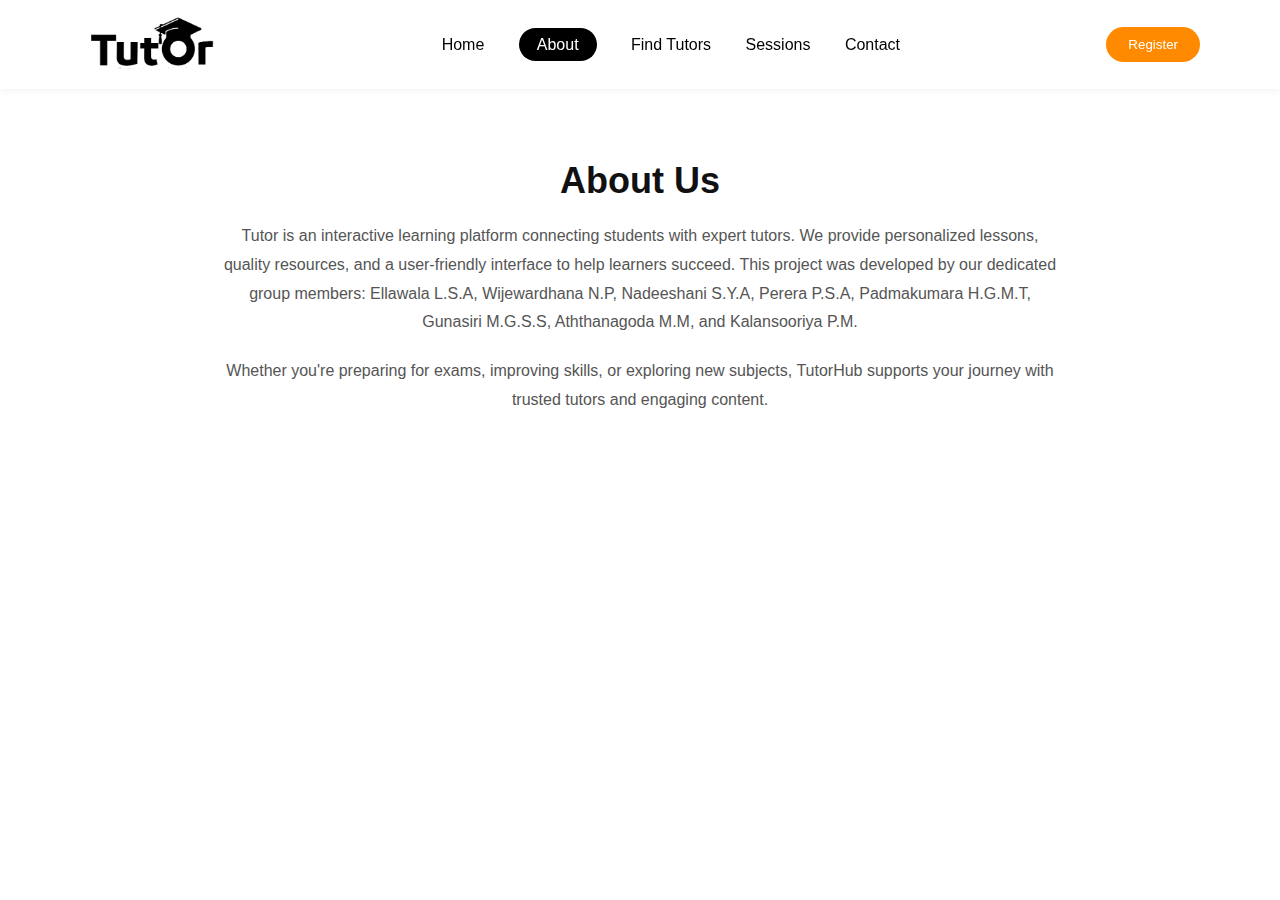
<file: tutor/about.html>
<!DOCTYPE html>
<html lang="en">
<head>
  <meta charset="UTF-8" />
  <meta name="viewport" content="width=device-width, initial-scale=1.0" />
  <title>FCT Tutor</title>
  <link rel="stylesheet" href="css/style.css" />
</head>
<body>
  <header class="navbar">
    <a href="login.html"><div class="logo"><img src="images/logo.png" alt="Logo"></div></a> 
    <nav class="nav-links">
      <a href="index.html">Home</a>
      <a href="about.html" class= "active">About</a>
      <a href="find_tutor.html">Find Tutors</a>
      <a href="sessions.html">Sessions</a>
      <a href="contact.html">Contact</a>
      
    </nav>
     <a href="user_role.html"><button class="register-btn">Register</button></a>
  </header>

   <section style="max-width: 900px; margin: 120px auto 60px; padding: 40px 30px;  text-align: center; font-family: 'Poppins', sans-serif; ">
  
  <h2 style="font-size: 36px; color: #111; margin-bottom: 20px; position: relative; display: inline-block;">
    About Us
    
  </h2>
  
  <p style="font-size: 16px; color: #555; line-height: 1.8; margin-bottom: 20px;">

  Tutor is an interactive learning platform connecting students with expert tutors. We provide personalized lessons, quality resources, and a user-friendly interface to help learners succeed. This project was developed by our dedicated group members: Ellawala L.S.A, Wijewardhana N.P, Nadeeshani S.Y.A, Perera P.S.A, Padmakumara H.G.M.T, Gunasiri M.G.S.S, Aththanagoda M.M, and Kalansooriya P.M.
  </p>
  
  <p style="font-size: 16px; color: #555; line-height: 1.8;">
    Whether you're preparing for exams, improving skills, or exploring new subjects, TutorHub supports your journey 
    with trusted tutors and engaging content.
  </p>
  

</section>

  <script src="js/script.js"></script>
</body>
</html>
</file>
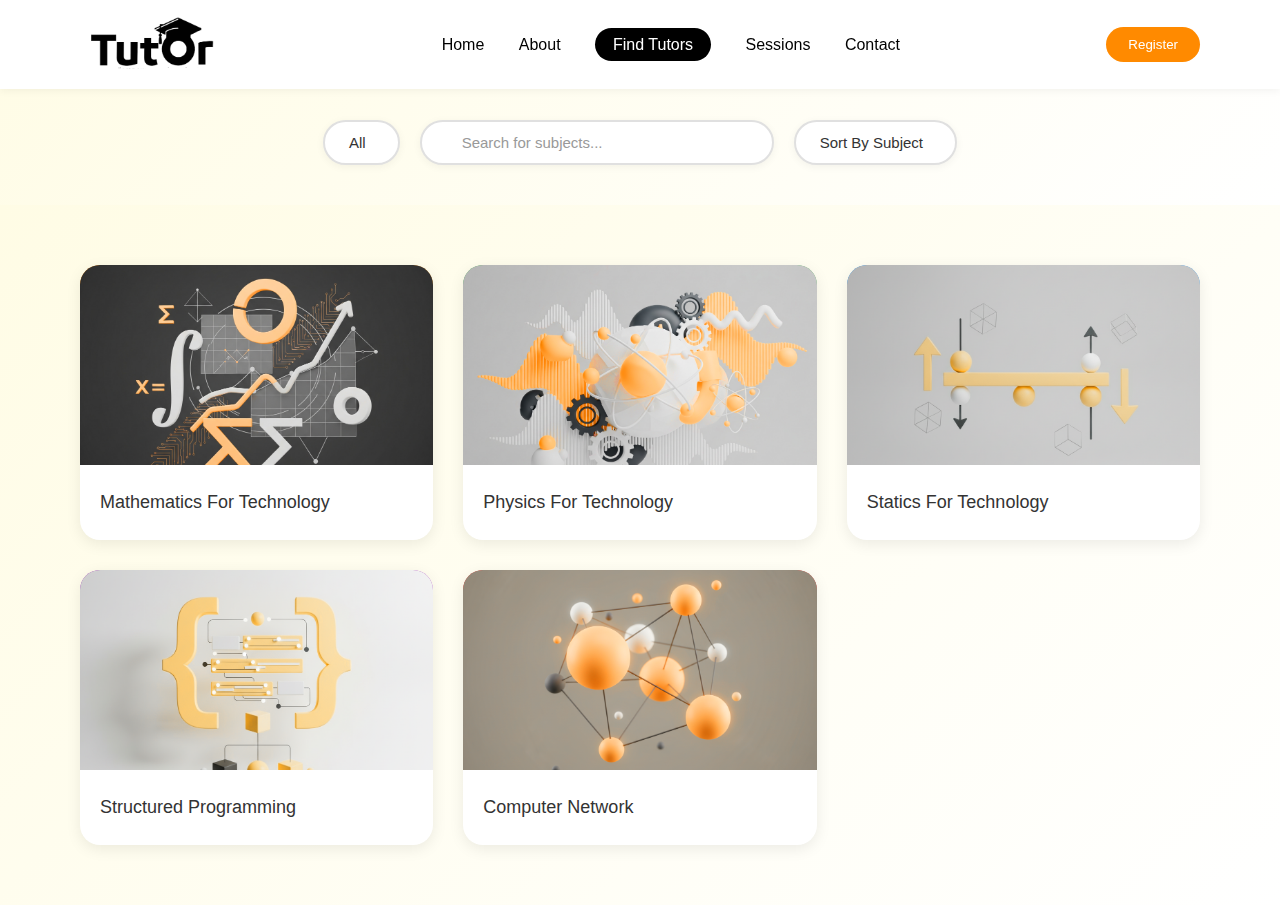
<file: tutor/find_tutor.html>
<!DOCTYPE html>
<html lang="en">
<head>
  <meta charset="UTF-8" />
  <meta name="viewport" content="width=device-width, initial-scale=1.0" />
  <title>FCT Tutor</title>
  <link rel="stylesheet" href="css/style.css" />
  <link rel="stylesheet" href="css/f_tutor.css" />
</head>
<body>
  <header class="navbar">
   <a href="login.html"><div class="logo"><img src="images/logo.png" alt="Logo"></div></a> 
    <nav class="nav-links">
      <a href="index.html">Home</a>
      <a href="about.html" >About</a>
      <a href="find_tutor.html"class= "active">Find Tutors</a>
      <a href="sessions.html">Sessions</a>
      <a href="contact.html">Contact</a>
    </nav>
    <button class="register-btn">Register</button>
  </header>



  <!-- SEARCH & FILTERS -->
    <section class="filter-section">
        <button class="btn-filter">
            All <i class="ph ph-caret-down"></i>
        </button>

        <div class="search-container">
            <i class="ph ph-magnifying-glass search-icon"></i>
            <input type="text" class="search-input" placeholder="Search for subjects..." id="searchInput">
        </div>

        <button class="btn-filter">
            Sort By Subject <i class="ph ph-caret-down"></i>
        </button>
    </section>




     <!-- COURSE GRID -->
    <section class="grid-container" id="cardsGrid">
        
        <!-- Card 1 -->
        <div class="course-card" data-title="Mathematics For Technology">
            <div class="card-image-wrapper">
                <img src="images/maths.jpg" alt="Mathematics For Technology" class="card-image">
                <div class="placeholder-gradient">
                    <i class="ph ph-function placeholder-icon"></i>
                </div>
            </div>
            <div class="card-content">
                <h2>Mathematics For Technology</h2>
                <i class="ph ph-arrow-right hover-arrow"></i>
                
            </div>
        </div>

        <!-- Card 2 -->
        <div class="course-card" data-title="Physics For Technology">
            <div class="card-image-wrapper">
               <img src="images/p6.png" alt="Mathematics For Technology" class="card-image">
                <div class="placeholder-gradient">
                    <i class="ph ph-atom placeholder-icon"></i>
                </div>
            </div>
            <div class="card-content">
                <h2>Physics For Technology</h2>
                <i class="ph ph-arrow-right hover-arrow"></i>
            </div>
        </div>

        <!-- Card 3 -->
        <div class="course-card" data-title="Statics For Technology">
            <div class="card-image-wrapper">
               <img src="images/stat.png" alt="Mathematics For Technology" class="card-image">
                <div class="placeholder-gradient">
                    <i class="ph ph-scales placeholder-icon"></i>
                </div>
            </div>
            <div class="card-content">
                <h2>Statics For Technology</h2>
                <i class="ph ph-arrow-right hover-arrow"></i>
            </div>
        </div>
             <!-- Card 5 -->
        <div class="course-card" data-title="Structure Programming">
            <div class="card-image-wrapper">
               <img src="images/sp.png" alt="Mathematics For Technology" class="card-image">
                <div class="placeholder-gradient">
                    <i class="ph ph-code placeholder-icon"></i>
                </div>
            </div>
            <div class="card-content">
                <h2>Structured Programming</h2>
                <i class="ph ph-arrow-right hover-arrow"></i>
            </div>
        </div>


        <!-- Card 4 -->
        <div class="course-card" data-title="Computer Network">
            <div class="card-image-wrapper">
               <img src="images/net.png" alt="Mathematics For Technology" class="card-image">
                <div class="placeholder-gradient">
                    <i class="ph ph-globe placeholder-icon"></i>
                </div>
            </div>
            <div class="card-content">
                <h2>Computer Network</h2>
                <i class="ph ph-arrow-right hover-arrow"></i>
            </div>
        </div>

   
    </section>
    

  <script src="js/find_tutor.js"></script>
</body>
</html>
</file>
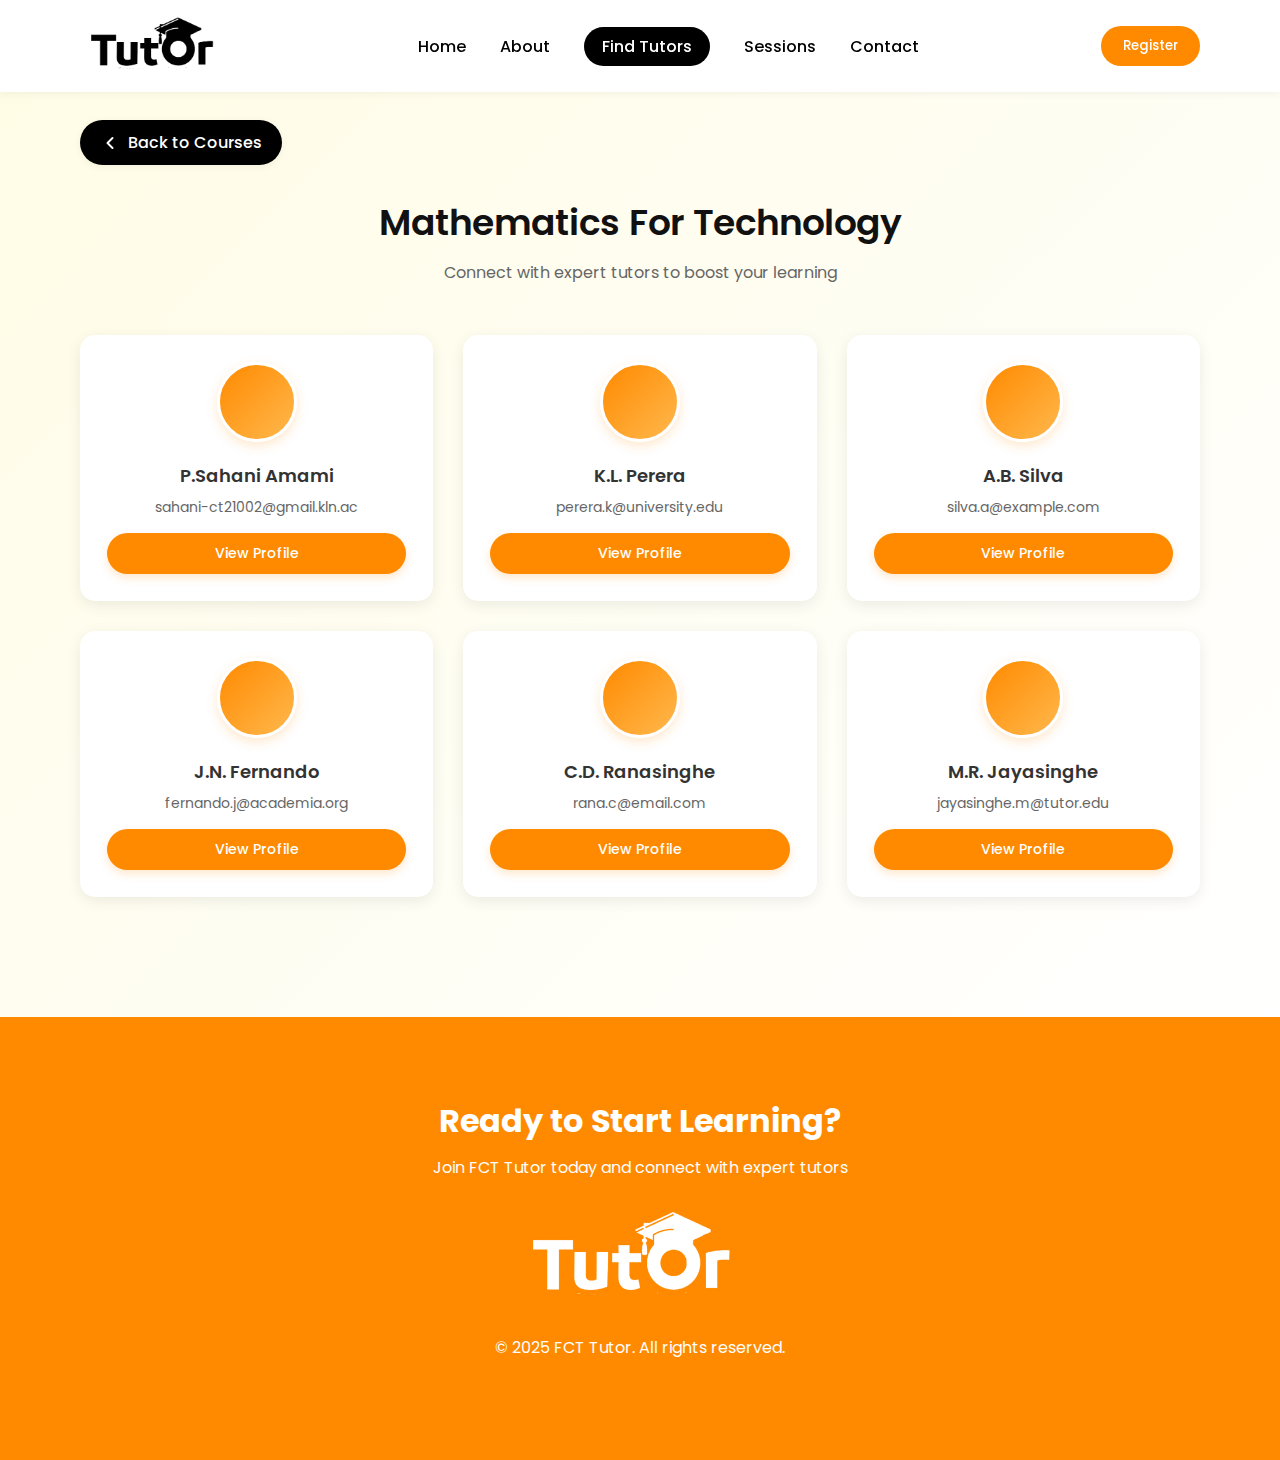
<file: tutor/maths_tutor.html>
<!DOCTYPE html>
<html lang="en">
<head>
    <meta charset="UTF-8">
    <meta name="viewport" content="width=device-width, initial-scale=1.0">
    <title>Mathematics Tutors - FCT Tutor</title>
    <link rel="stylesheet" href="css/style.css">
    <link rel="stylesheet" href="css/maths_tutor.css">
    <link href="https://fonts.googleapis.com/css2?family=Poppins:wght@400;500;600&display=swap" rel="stylesheet">
</head>
<body>
    <header class="navbar">
        <a href="index.html"><div class="logo"><img src="images/logo.png" alt="Logo"></div></a>
        <nav class="nav-links">
            <a href="index.html">Home</a>
            <a href="about.html">About</a>
            <a href="find_tutor.html" class="active">Find Tutors</a>
            <a href="sessions.html">Sessions</a>
            <a href="contact.html">Contact</a>
        </nav>
        <button class="register-btn">Register</button>
    </header>

    <main class="main-content">
        <div class="back-navigation">
            <a href="find_tutor.html" class="back-btn">
                <svg width="20" height="20" viewBox="0 0 20 20" fill="none">
                    <path d="M12.5 15L7.5 10L12.5 5" stroke="currentColor" stroke-width="2" stroke-linecap="round" stroke-linejoin="round"/>
                </svg>
                Back to Courses
            </a>
        </div>

        <section class="tutor-list">
            <div class="section-header">
                <h1>Mathematics For Technology</h1>
                <p class="subtitle">Connect with expert tutors to boost your learning</p>
            </div>
            <div id="tutorCardsContainer" class="cards-grid">
            </div>
        </section>
    </main>

    <footer class="cta">
        <h2>Ready to Start Learning?</h2>
        <p>Join FCT Tutor today and connect with expert tutors</p>
        <img src="images/w_logo.png" alt="FCT Tutor" class="cta-logo">
        <div class="footer-bottom">
            <p>&copy; 2025 FCT Tutor. All rights reserved.</p>
        </div>
    </footer>

    <script src="js/maths_tutor.js"></script>
</body>
</html>
</file>
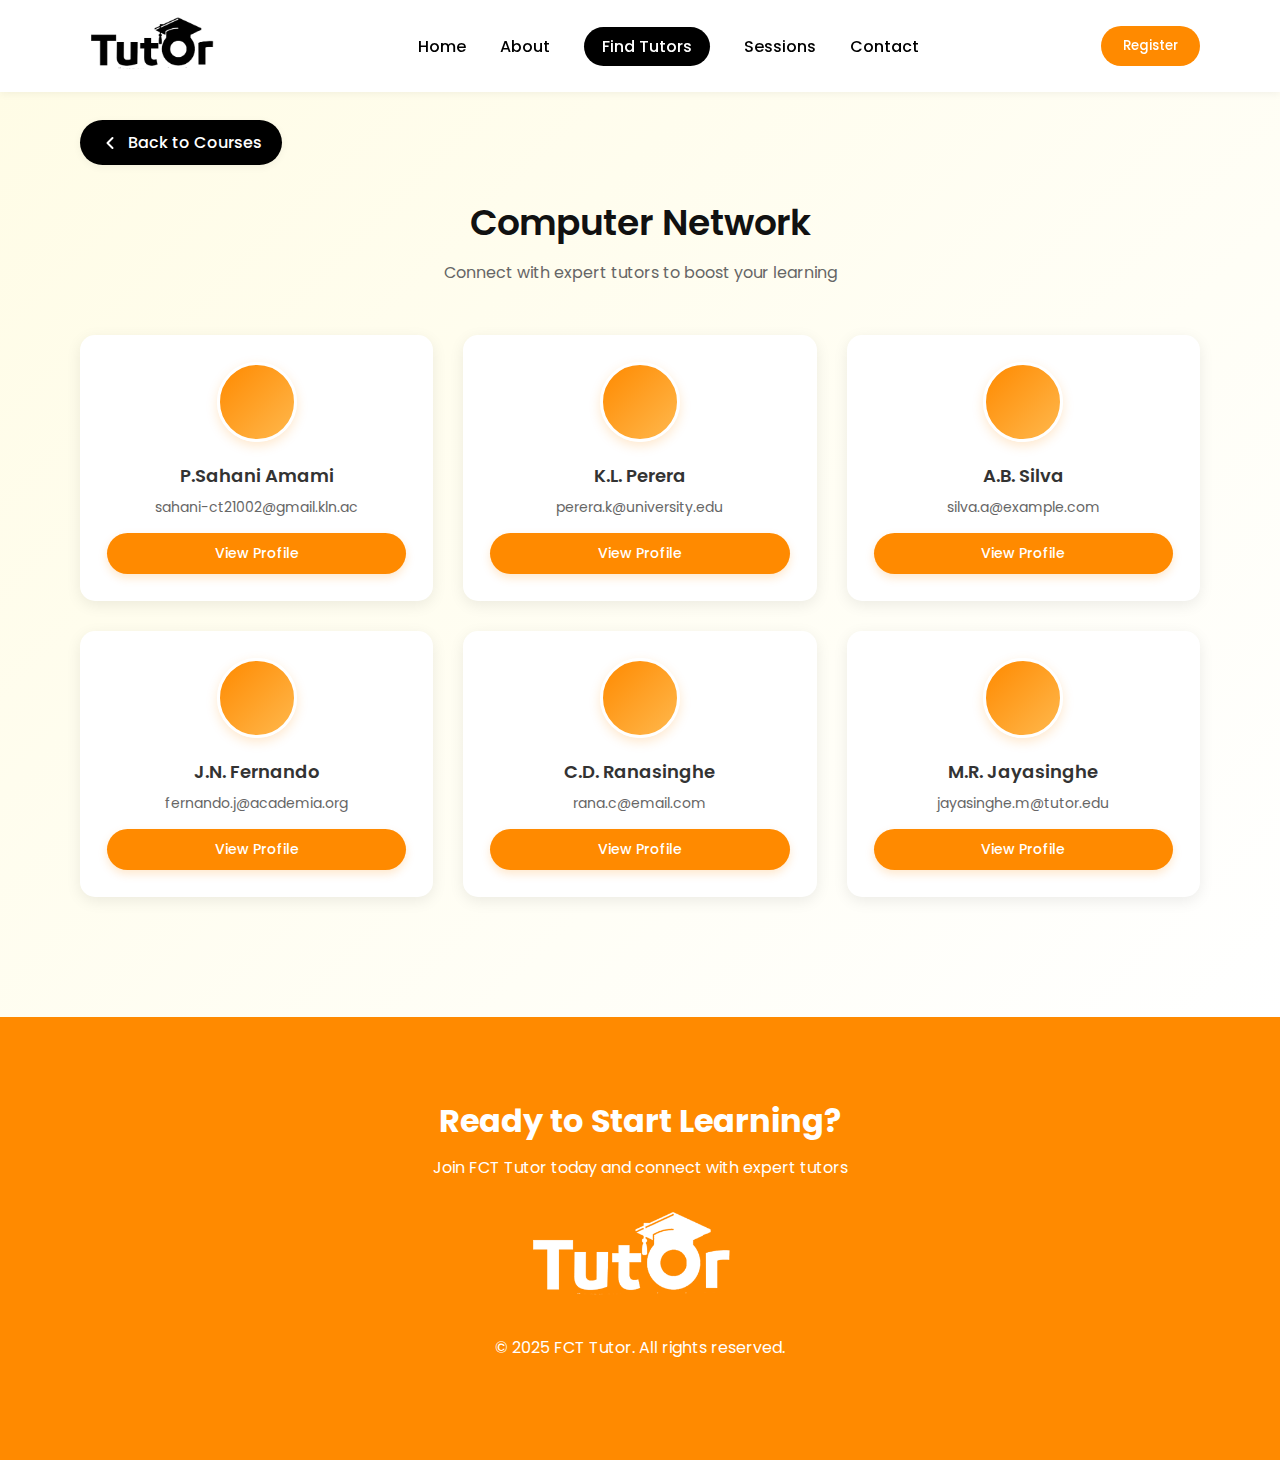
<file: tutor/network_tutor.html>
<!DOCTYPE html>
<html lang="en">
<head>
    <meta charset="UTF-8">
    <meta name="viewport" content="width=device-width, initial-scale=1.0">
    <title>Mathematics Tutors - FCT Tutor</title>
    <link rel="stylesheet" href="css/style.css">
    <link rel="stylesheet" href="css/maths_tutor.css">
    <link href="https://fonts.googleapis.com/css2?family=Poppins:wght@400;500;600&display=swap" rel="stylesheet">
</head>
<body>
    <header class="navbar">
        <a href="index.html"><div class="logo"><img src="images/logo.png" alt="Logo"></div></a>
        <nav class="nav-links">
            <a href="index.html">Home</a>
            <a href="about.html">About</a>
            <a href="find_tutor.html" class="active">Find Tutors</a>
            <a href="sessions.html">Sessions</a>
            <a href="contact.html">Contact</a>
        </nav>
        <button class="register-btn">Register</button>
    </header>

    <main class="main-content">
        <div class="back-navigation">
            <a href="find_tutor.html" class="back-btn">
                <svg width="20" height="20" viewBox="0 0 20 20" fill="none">
                    <path d="M12.5 15L7.5 10L12.5 5" stroke="currentColor" stroke-width="2" stroke-linecap="round" stroke-linejoin="round"/>
                </svg>
                Back to Courses
            </a>
        </div>

        <section class="tutor-list">
            <div class="section-header">
                <h1>Computer Network</h1>
                <p class="subtitle">Connect with expert tutors to boost your learning</p>
            </div>
            <div id="tutorCardsContainer" class="cards-grid">
            </div>
        </section>
    </main>

    <footer class="cta">
        <h2>Ready to Start Learning?</h2>
        <p>Join FCT Tutor today and connect with expert tutors</p>
        <img src="images/w_logo.png" alt="FCT Tutor" class="cta-logo">
        <div class="footer-bottom">
            <p>&copy; 2025 FCT Tutor. All rights reserved.</p>
        </div>
    </footer>

    <script src="js/maths_tutor.js"></script>
</body>
</html>
</file>
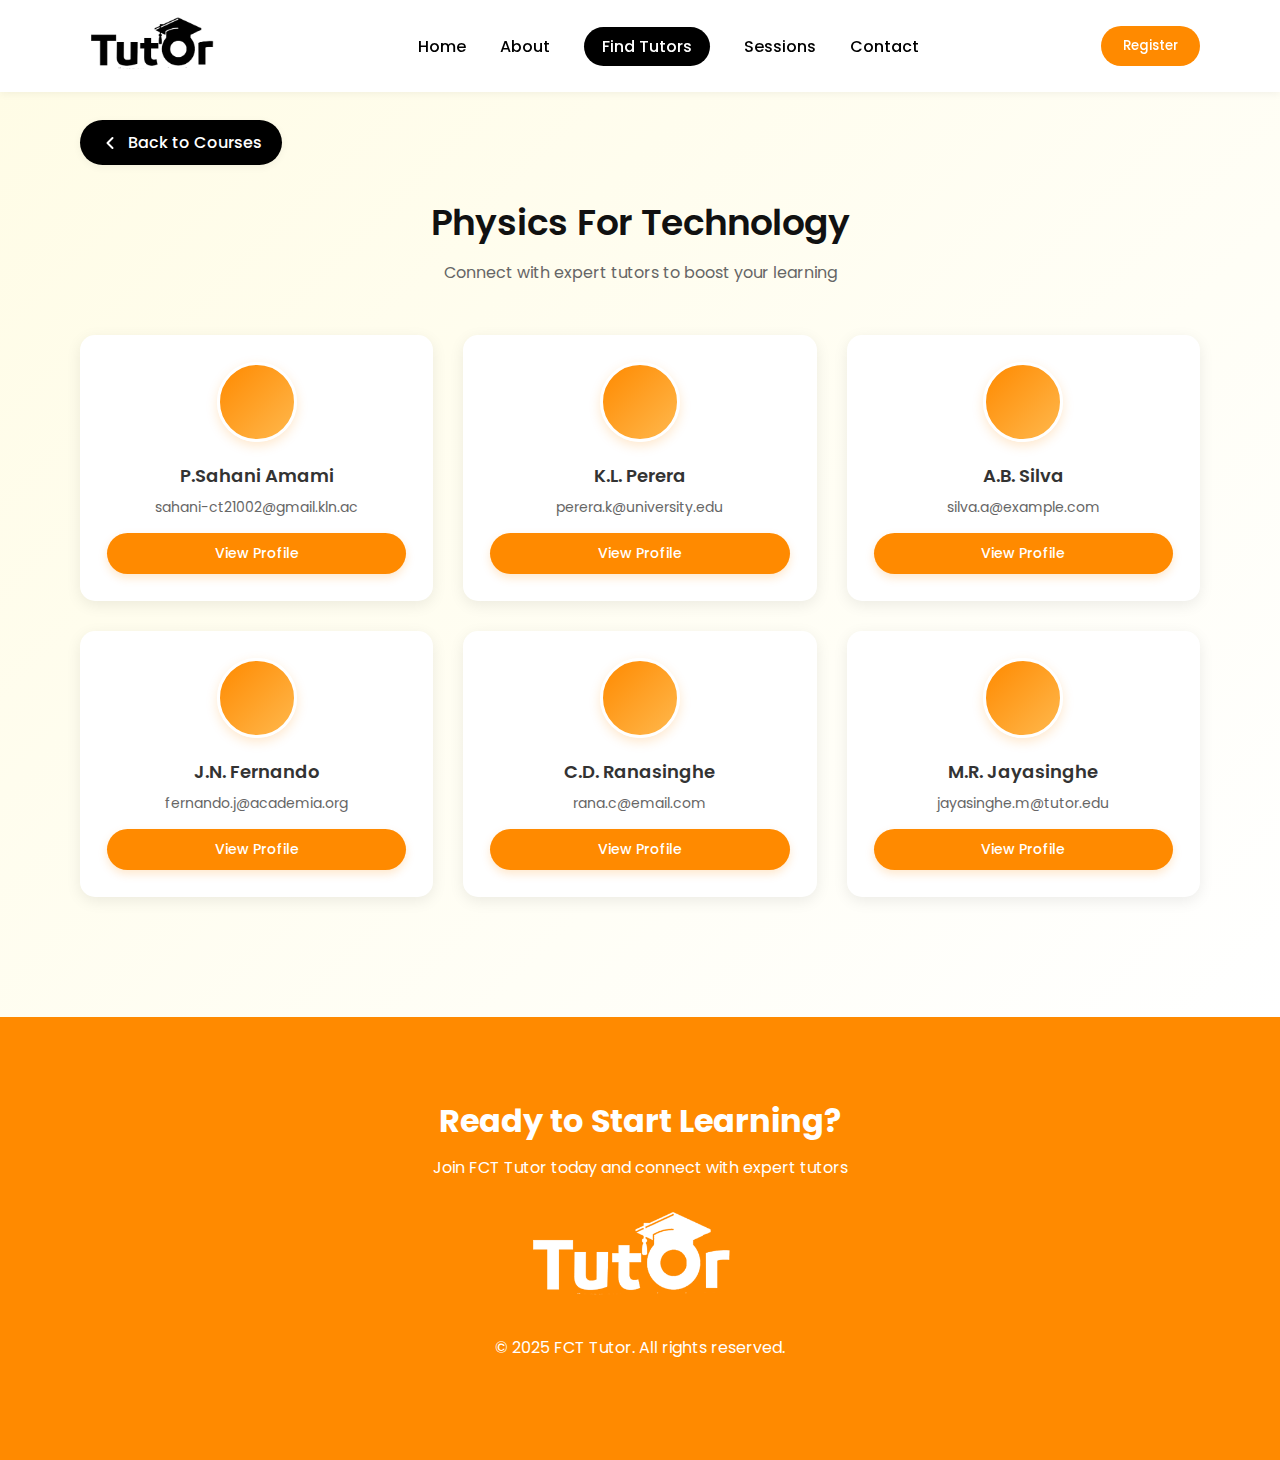
<file: tutor/physics_tutor.html>
<!DOCTYPE html>
<html lang="en">
<head>
    <meta charset="UTF-8">
    <meta name="viewport" content="width=device-width, initial-scale=1.0">
    <title>Physics Tutors - FCT Tutor</title>
    <link rel="stylesheet" href="css/style.css">
    <link rel="stylesheet" href="css/maths_tutor.css">
    <link href="https://fonts.googleapis.com/css2?family=Poppins:wght@400;500;600&display=swap" rel="stylesheet">
</head>
<body>
    <header class="navbar">
        <a href="index.html"><div class="logo"><img src="images/logo.png" alt="Logo"></div></a>
        <nav class="nav-links">
            <a href="index.html">Home</a>
            <a href="about.html">About</a>
            <a href="find_tutor.html" class="active">Find Tutors</a>
            <a href="sessions.html">Sessions</a>
            <a href="contact.html">Contact</a>
        </nav>
        <button class="register-btn">Register</button>
    </header>

    <main class="main-content">
        <div class="back-navigation">
            <a href="find_tutor.html" class="back-btn">
                <svg width="20" height="20" viewBox="0 0 20 20" fill="none">
                    <path d="M12.5 15L7.5 10L12.5 5" stroke="currentColor" stroke-width="2" stroke-linecap="round" stroke-linejoin="round"/>
                </svg>
                Back to Courses
            </a>
        </div>

        <section class="tutor-list">
            <div class="section-header">
                <h1>Physics For Technology</h1>
                <p class="subtitle">Connect with expert tutors to boost your learning</p>
            </div>
            <div id="tutorCardsContainer" class="cards-grid">
            </div>
        </section>
    </main>

    <footer class="cta">
        <h2>Ready to Start Learning?</h2>
        <p>Join FCT Tutor today and connect with expert tutors</p>
        <img src="images/w_logo.png" alt="FCT Tutor" class="cta-logo">
        <div class="footer-bottom">
            <p>&copy; 2025 FCT Tutor. All rights reserved.</p>
        </div>
    </footer>

    <script src="js/p6_tutor.js"></script>
</body>
</html>
</file>
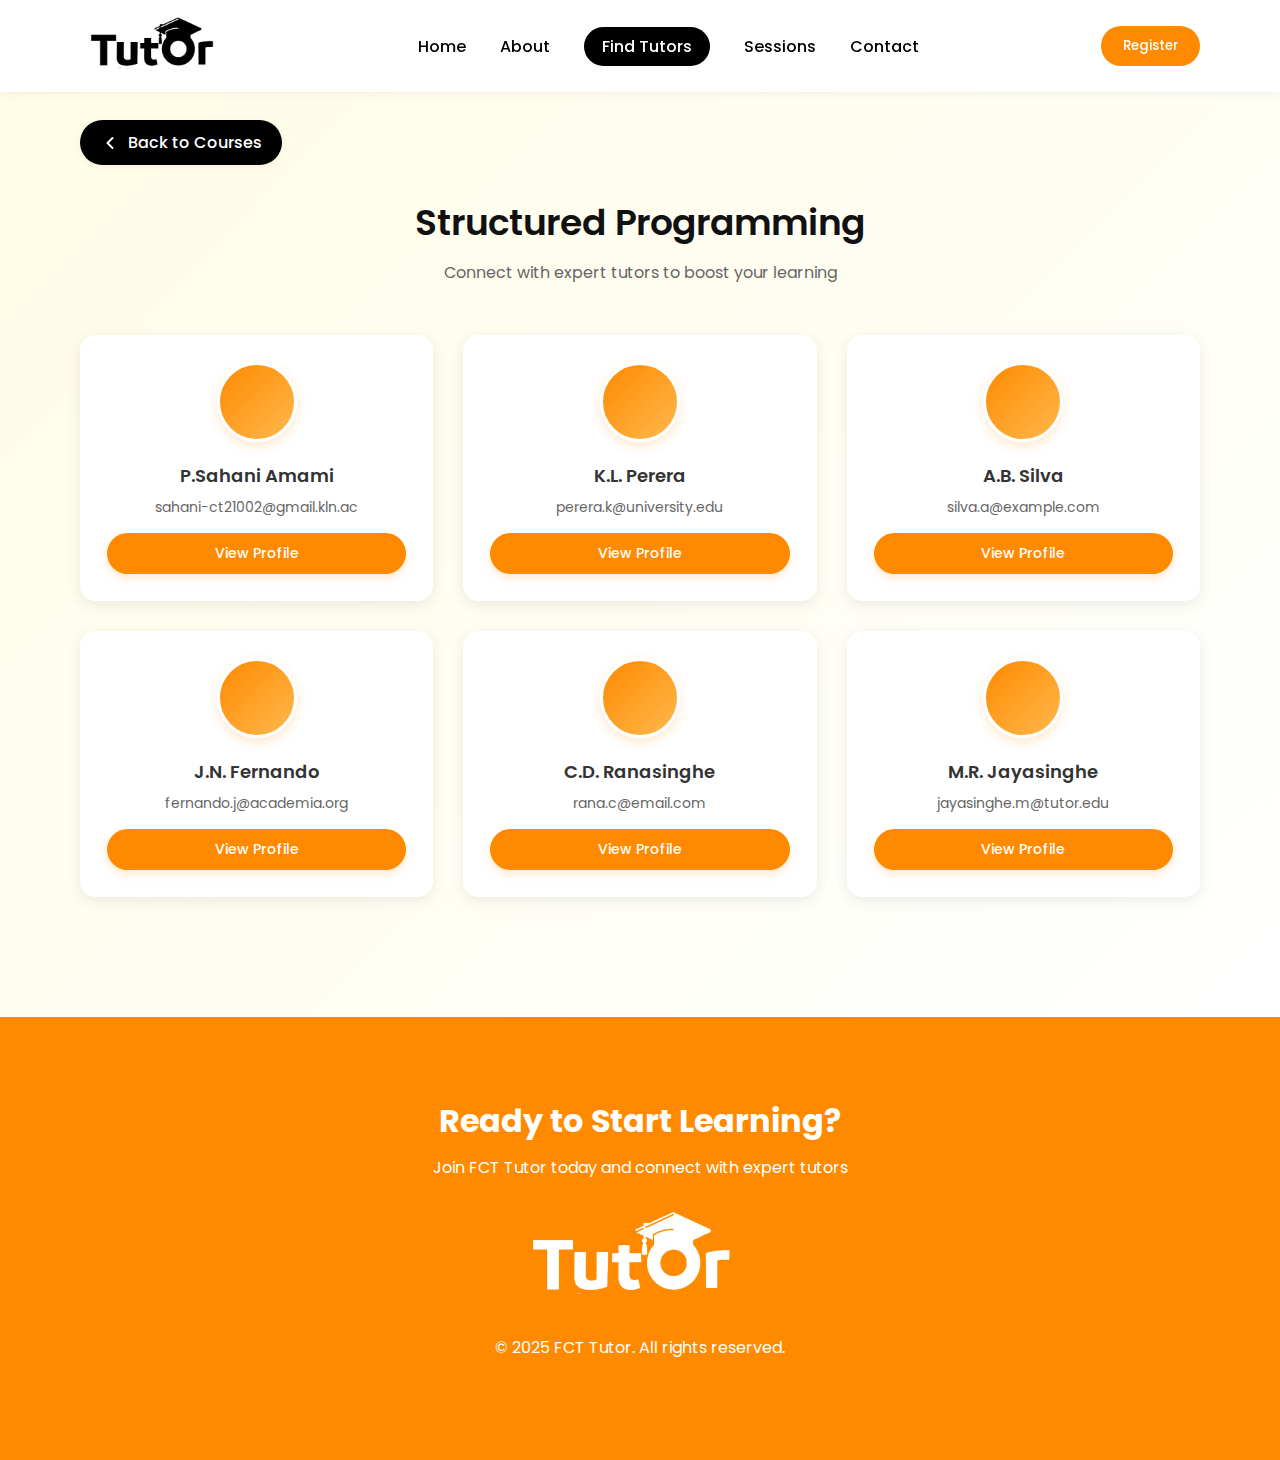
<file: tutor/programming_tutor.html>
<!DOCTYPE html>
<html lang="en">
<head>
    <meta charset="UTF-8">
    <meta name="viewport" content="width=device-width, initial-scale=1.0">
    <title>Mathematics Tutors - FCT Tutor</title>
    <link rel="stylesheet" href="css/style.css">
    <link rel="stylesheet" href="css/maths_tutor.css">
    <link href="https://fonts.googleapis.com/css2?family=Poppins:wght@400;500;600&display=swap" rel="stylesheet">
</head>
<body>
    <header class="navbar">
        <a href="index.html"><div class="logo"><img src="images/logo.png" alt="Logo"></div></a>
        <nav class="nav-links">
            <a href="index.html">Home</a>
            <a href="about.html">About</a>
            <a href="find_tutor.html" class="active">Find Tutors</a>
            <a href="sessions.html">Sessions</a>
            <a href="contact.html">Contact</a>
        </nav>
        <button class="register-btn">Register</button>
    </header>

    <main class="main-content">
        <div class="back-navigation">
            <a href="find_tutor.html" class="back-btn">
                <svg width="20" height="20" viewBox="0 0 20 20" fill="none">
                    <path d="M12.5 15L7.5 10L12.5 5" stroke="currentColor" stroke-width="2" stroke-linecap="round" stroke-linejoin="round"/>
                </svg>
                Back to Courses
            </a>
        </div>

        <section class="tutor-list">
            <div class="section-header">
                <h1>Structured Programming</h1>
                <p class="subtitle">Connect with expert tutors to boost your learning</p>
            </div>
            <div id="tutorCardsContainer" class="cards-grid">
            </div>
        </section>
    </main>

    <footer class="cta">
        <h2>Ready to Start Learning?</h2>
        <p>Join FCT Tutor today and connect with expert tutors</p>
        <img src="images/w_logo.png" alt="FCT Tutor" class="cta-logo">
        <div class="footer-bottom">
            <p>&copy; 2025 FCT Tutor. All rights reserved.</p>
        </div>
    </footer>

    <script src="js/maths_tutor.js"></script>
</body>
</html>
</file>
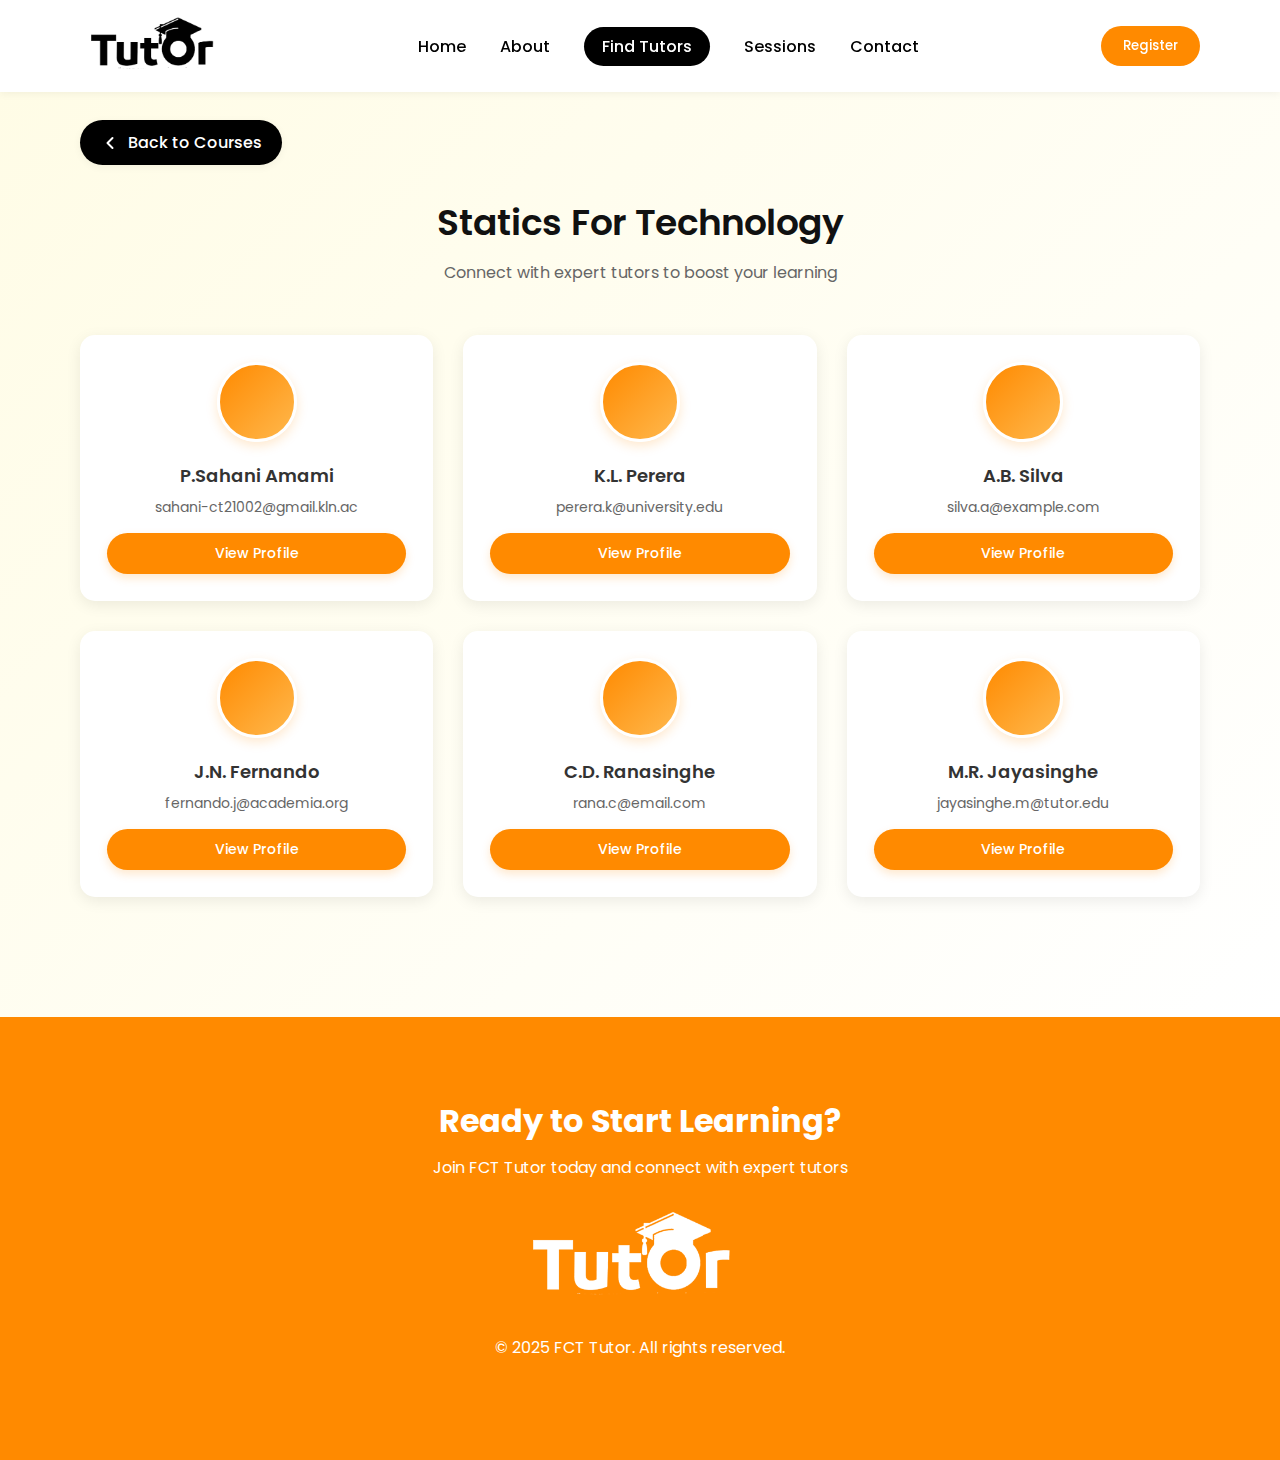
<file: tutor/statics_tutor.html>
<!DOCTYPE html>
<html lang="en">
<head>
    <meta charset="UTF-8">
    <meta name="viewport" content="width=device-width, initial-scale=1.0">
    <title>Mathematics Tutors - FCT Tutor</title>
    <link rel="stylesheet" href="css/style.css">
    <link rel="stylesheet" href="css/maths_tutor.css">
    <link href="https://fonts.googleapis.com/css2?family=Poppins:wght@400;500;600&display=swap" rel="stylesheet">
</head>
<body>
    <header class="navbar">
        <a href="index.html"><div class="logo"><img src="images/logo.png" alt="Logo"></div></a>
        <nav class="nav-links">
            <a href="index.html">Home</a>
            <a href="about.html">About</a>
            <a href="find_tutor.html" class="active">Find Tutors</a>
            <a href="sessions.html">Sessions</a>
            <a href="contact.html">Contact</a>
        </nav>
        <button class="register-btn">Register</button>
    </header>

    <main class="main-content">
        <div class="back-navigation">
            <a href="find_tutor.html" class="back-btn">
                <svg width="20" height="20" viewBox="0 0 20 20" fill="none">
                    <path d="M12.5 15L7.5 10L12.5 5" stroke="currentColor" stroke-width="2" stroke-linecap="round" stroke-linejoin="round"/>
                </svg>
                Back to Courses
            </a>
        </div>

        <section class="tutor-list">
            <div class="section-header">
                <h1>Statics For Technology</h1>
                <p class="subtitle">Connect with expert tutors to boost your learning</p>
            </div>
            <div id="tutorCardsContainer" class="cards-grid">
            </div>
        </section>
    </main>

    <footer class="cta">
        <h2>Ready to Start Learning?</h2>
        <p>Join FCT Tutor today and connect with expert tutors</p>
        <img src="images/w_logo.png" alt="FCT Tutor" class="cta-logo">
        <div class="footer-bottom">
            <p>&copy; 2025 FCT Tutor. All rights reserved.</p>
        </div>
    </footer>

    <script src="js/maths_tutor.js"></script>
</body>
</html>
</file>
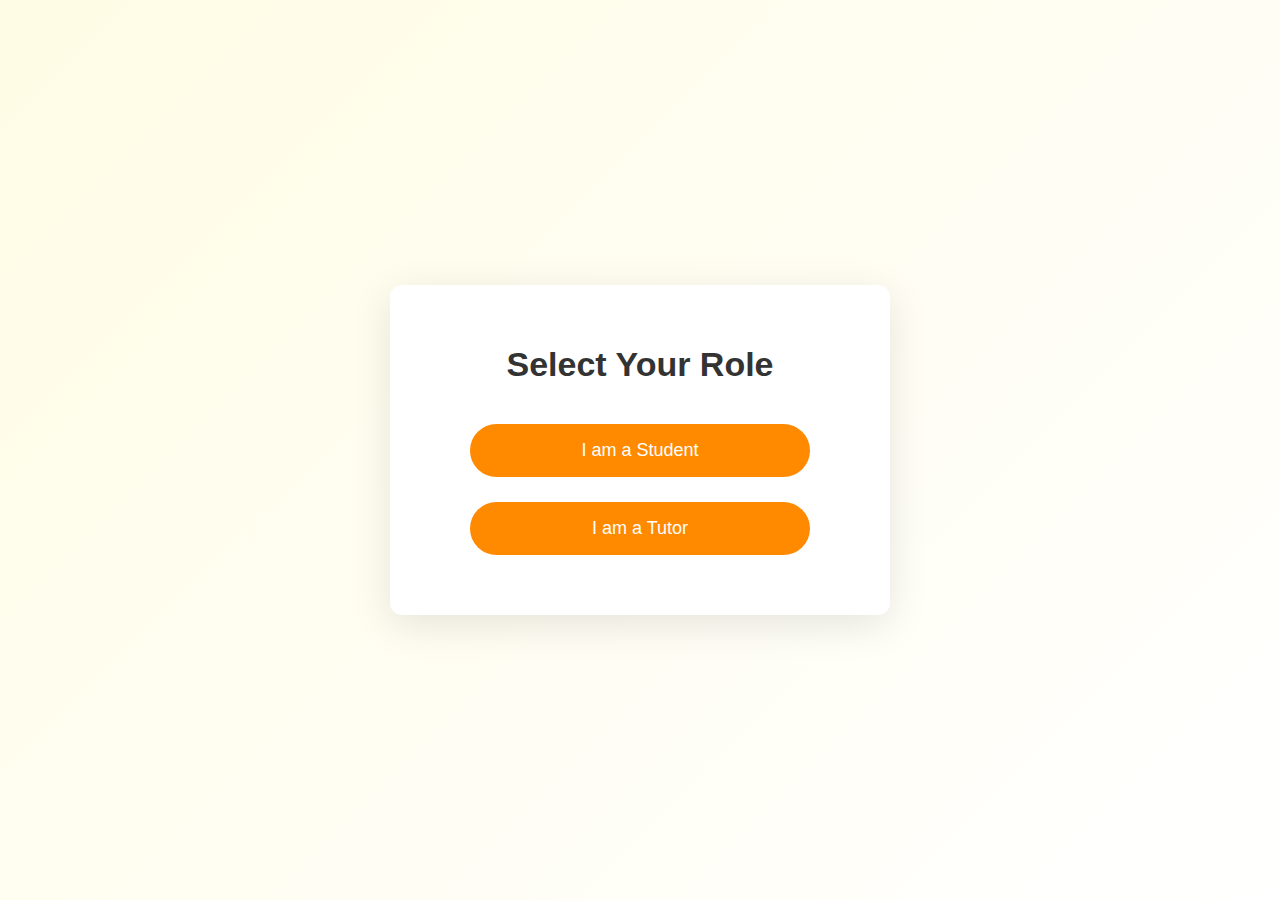
<file: tutor/user_role.html>
<!DOCTYPE html>
<html lang="en">
<head>
<meta charset="UTF-8" />
<meta name="viewport" content="width=device-width, initial-scale=1.0" />
<title>Select User Type</title>
<link rel="stylesheet" href="css/user_role.css" />
</head>
<body>
<div class="role-container">
    <h1 style="font-weight: 550;">Select Your Role</h1>


    <div class="role-box">
        <button class="role-btn" onclick="selectRole('student')">
            I am a Student
        </button>
        <button class="role-btn" onclick="selectRole('tutor')">
            I am a Tutor
        </button>
    </div>
</div>



<script src="js/user_role.js"></script>
</body>
</html>
</file>
<file: tutor/css/f_tutor.css>
/* ================= FILTER SECTION ================= */
.filter-section {
    display: flex;
    justify-content: center;
    align-items: center;
    gap: 20px;
    padding: 120px 80px 40px;
    background: linear-gradient(135deg, #fffce5 0%, #ffffff 100%);
    flex-wrap: wrap;
}

/* Filter Buttons */
.btn-filter {
    background: #fff;
    border: 2px solid #e0e0e0;
    padding: 12px 24px;
    border-radius: 30px;
    font-size: 15px;
    font-weight: 500;
    color: #333;
    cursor: pointer;
    display: flex;
    align-items: center;
    gap: 8px;
    transition: all 0.3s ease;
    box-shadow: 0 2px 8px rgba(0, 0, 0, 0.05);
}

.btn-filter:hover {
    background: #ff8a00;
    color: #fff;
    border-color: #ff8a00;
    transform: translateY(-2px);
    box-shadow: 0 4px 12px rgba(255, 138, 0, 0.3);
}

.btn-filter:active {
    transform: translateY(0);
}

.btn-filter i {
    font-size: 16px;
    transition: transform 0.3s ease;
}

.btn-filter:hover i {
    transform: rotate(180deg);
}

/* Search Container */
.search-container {
    position: relative;
    display: flex;
    align-items: center;
    background: #fff;
    border: 2px solid #e0e0e0;
    border-radius: 30px;
    padding: 0 20px;
    box-shadow: 0 2px 8px rgba(0, 0, 0, 0.05);
    transition: all 0.3s ease;
}

.search-container:focus-within {
    border-color: #ff8a00;
    box-shadow: 0 4px 12px rgba(255, 138, 0, 0.2);
}

.search-icon {
    font-size: 20px;
    color: #999;
    margin-right: 10px;
    transition: color 0.3s ease;
}

.search-container:focus-within .search-icon {
    color: #ff8a00;
}

.search-input {
    border: none;
    outline: none;
    padding: 12px 10px;
    font-size: 15px;
    width: 300px;
    background: transparent;
    color: #333;
}

.search-input::placeholder {
    color: #999;
}

/* Phosphor Icons (if not already imported) */
@import url('https://unpkg.com/@phosphor-icons/web@2.0.3/src/regular/style.css');

/* ================= COURSE GRID ================= */
.grid-container {
    display: grid;
    grid-template-columns: repeat(auto-fit, minmax(280px, 1fr));
    gap: 30px;
    padding: 60px 80px;
    background: linear-gradient(135deg, #fffce5 0%, #ffffff 100%);
    max-width: 1500px;
    margin: 0 auto;
}

/* Course Card */
.course-card {
    background: #fff;
    border-radius: 20px;
    overflow: hidden;
    box-shadow: 0 4px 15px rgba(0, 0, 0, 0.08);
    transition: all 0.4s ease;
    cursor: pointer;
    position: relative;
}

.course-card:hover {
    transform: translateY(-10px);
    box-shadow: 0 12px 30px rgba(0, 0, 0, 0.15);
}

/* Card Image Wrapper */
.card-image-wrapper {
    width: 100%;
    height: 200px;
    overflow: hidden;
    position: relative;
}

/* Card Image */
.card-image {
    width: 100%;
    height: 100%;
    object-fit: cover;
    transition: transform 0.4s ease;
    position: absolute;
    top: 0;
    left: 0;
    z-index: 1;
}

.course-card:hover .card-image {
    transform: scale(1.1);
}

/* Fallback gradient when no image */
.placeholder-gradient {
    width: 100%;
    height: 100%;
    background: linear-gradient(135deg, #ff8a00 0%, #ffb84d 100%);
    display: flex;
    align-items: center;
    justify-content: center;
    transition: all 0.4s ease;
    position: relative;
    z-index: 0;
}

.course-card:hover .placeholder-gradient {
    background: linear-gradient(135deg, #ff7700 0%, #ff8a00 100%);
    transform: scale(1.1);
}

.placeholder-icon {
    font-size: 80px;
    color: #fff;
    opacity: 0.9;
    transition: all 0.4s ease;
}

.course-card:hover .placeholder-icon {
    transform: rotate(10deg) scale(1.1);
    opacity: 1;
}

/* Card Content */
.card-content {
    padding: 25px 20px;
    display: flex;
    justify-content: space-between;
    align-items: center;
    gap: 15px;
}

.card-content h2 {
    font-size: 18px;
    font-weight: 500;
    color: #333;
    line-height: 1.4;
    margin: 0;
    flex: 1;
}

.hover-arrow {
    font-size: 24px;
    color: #ff8a00;
    transition: all 0.3s ease;
    opacity: 0;
    transform: translateX(-10px);
}

.course-card:hover .hover-arrow {
    opacity: 1;
    transform: translateX(0);
}

/* Alternative gradient colors for variety (optional) */
.course-card:nth-child(2) .placeholder-gradient {
    background: linear-gradient(135deg, #4CAF50 0%, #66BB6A 100%);
}

.course-card:nth-child(2):hover .placeholder-gradient {
    background: linear-gradient(135deg, #43A047 0%, #4CAF50 100%);
}

.course-card:nth-child(3) .placeholder-gradient {
    background: linear-gradient(135deg, #2196F3 0%, #42A5F5 100%);
}

.course-card:nth-child(3):hover .placeholder-gradient {
    background: linear-gradient(135deg, #1976D2 0%, #2196F3 100%);
}

.course-card:nth-child(4) .placeholder-gradient {
    background: linear-gradient(135deg, #9C27B0 0%, #AB47BC 100%);
}

.course-card:nth-child(4):hover .placeholder-gradient {
    background: linear-gradient(135deg, #7B1FA2 0%, #9C27B0 100%);
}

.course-card:nth-child(5) .placeholder-gradient {
    background: linear-gradient(135deg, #F44336 0%, #EF5350 100%);
}

.course-card:nth-child(5):hover .placeholder-gradient {
    background: linear-gradient(135deg, #D32F2F 0%, #F44336 100%);
}

/* ================= RESPONSIVE ================= */
@media (max-width: 768px) {
    .filter-section {
        padding: 120px 20px 30px;
        gap: 15px;
    }

    .search-input {
        width: 200px;
    }

    .btn-filter {
        font-size: 14px;
        padding: 10px 18px;
    }

    .grid-container {
        padding: 40px 20px;
        gap: 20px;
        grid-template-columns: repeat(auto-fit, minmax(250px, 1fr));
    }

    .card-image-wrapper {
        height: 180px;
    }

    .placeholder-icon {
        font-size: 60px;
    }

    .card-content h3 {
        font-size: 16px;
    }
}

@media (max-width: 480px) {
    .filter-section {
        flex-direction: column;
        width: 100%;
    }

    .search-container {
        width: 100%;
    }

    .search-input {
        width: 100%;
    }

    .btn-filter {
        width: 100%;
        justify-content: center;
    }

    .grid-container {
        grid-template-columns: 1fr;
        padding: 30px 20px;
    }

    .card-image-wrapper {
        height: 160px;
    }
}
</file>
<file: tutor/css/maths_tutor.css>
/* ================= MATHS TUTOR PAGE STYLES ================= */

/* Main Content Layout */
.main-content {
    max-width: 1500px;
    margin: 0 auto;
    padding: 120px 80px 60px;
    background: linear-gradient(135deg, #fffce5 0%, #ffffff 100%);
    min-height: 100vh;
}

/* Back Navigation */
.back-navigation {
    margin-bottom: 30px;
}

.back-btn {
    display: inline-flex;
    align-items: center;
    gap: 8px;
    color: #ffffff;
    font-weight: 500;
    padding: 10px 20px;
    background: #000000;
    border-radius: 30px;
    transition: all 0.3s ease;
    box-shadow: 0 2px 8px rgba(0, 0, 0, 0.05);
    text-decoration: none;
}

.back-btn:hover {
    background: #ff8a00;
    color: #fff;
    transform: translateX(-5px);
    box-shadow: 0 4px 12px rgba(255, 138, 0, 0.3);
}

.back-btn svg {
    transition: transform 0.3s ease;
}

.back-btn:hover svg {
    transform: translateX(-3px);
}

/* Section Header */
.section-header {
    text-align: center;
    margin-bottom: 50px;
}

.section-header h1 {
    font-size: 36px;
    color: #111;
    margin-bottom: 10px;
    font-weight: 600;
}

.subtitle {
    font-size: 16px;
    color: #666;
    font-weight: 400;
}

/* Tutor Cards Grid */
.cards-grid {
    display: grid;
    grid-template-columns: repeat(auto-fill, minmax(320px, 1fr));
    gap: 30px;
    margin-bottom: 60px;
}

/* Tutor Card */
.tutor-card {
    background: #fff;
    border-radius: 15px;
    box-shadow: 0 4px 15px rgba(0, 0, 0, 0.08);
    padding: 25px;
    transition: all 0.3s ease;
    cursor: pointer;
    border: 2px solid transparent;
}

.tutor-card:hover {
    transform: translateY(-8px);
    box-shadow: 0 12px 30px rgba(0, 0, 0, 0.15);
    border-color: #ff8a00;
}

/* Tutor Avatar */
.tutor-avatar {
    width: 80px;
    height: 80px;
    border-radius: 50%;
    background: linear-gradient(135deg, #ff8a00 0%, #ffb84d 100%);
    display: flex;
    justify-content: center;
    align-items: center;
    margin: 0 auto 20px;
    overflow: hidden;
    border: 3px solid #fff;
    box-shadow: 0 4px 12px rgba(255, 138, 0, 0.2);
}

.tutor-avatar img {
    width: 100%;
    height: 100%;
    object-fit: cover;
}

/* Default avatar icon when no image */
.tutor-avatar:empty::before {
    content: "👤";
    font-size: 40px;
}

/* Tutor Info */
.tutor-info {
    text-align: center;
}

.tutor-info h3 {
    font-size: 18px;
    color: #333;
    margin-bottom: 8px;
    font-weight: 600;
}

.tutor-info p {
    font-size: 14px;
    color: #666;
    margin-bottom: 15px;
}

/* View Profile Button */
.view-profile-btn {
    background: #ff8a00;
    color: #fff;
    border: none;
    border-radius: 30px;
    padding: 10px 24px;
    font-size: 14px;
    font-weight: 500;
    cursor: pointer;
    transition: all 0.3s ease;
    width: 100%;
    box-shadow: 0 4px 10px rgba(255, 138, 0, 0.2);
}

.view-profile-btn:hover {
    background: #ff7700;
    transform: translateY(-2px);
    box-shadow: 0 6px 15px rgba(255, 138, 0, 0.3);
}

.view-profile-btn:active {
    transform: translateY(0);
}

/* Responsive Design */
@media (max-width: 768px) {
    .main-content {
        padding: 120px 20px 40px;
    }

    .section-header h1 {
        font-size: 28px;
    }

    .cards-grid {
        grid-template-columns: repeat(auto-fill, minmax(280px, 1fr));
        gap: 20px;
    }
}

@media (max-width: 480px) {
    .section-header h1 {
        font-size: 24px;
    }

    .cards-grid {
        grid-template-columns: 1fr;
    }

    .back-btn {
        font-size: 14px;
        padding: 8px 16px;
    }
}
</file>
<file: tutor/css/user_role.css>
* {
    margin: 0;
    padding: 0;
    box-sizing: border-box;
}

body {
    font-family: "Poppins", sans-serif;
    background: linear-gradient(135deg, #fffce5 0%, #ffffff 100%);
    min-height: 100vh;
    display: flex;
    align-items: center;
    justify-content: center;
}

.role-container {
    background: white;
    padding: 60px 80px;
    border-radius: 12px;
    box-shadow: 0 10px 40px rgba(0, 0, 0, 0.1);
    width: 100%;
    max-width: 500px;
    text-align: center;
}

.role-container h1 {
    font-size: 34px;
    color: #333;
    margin-bottom: 40px;
    font-weight: 400;
}

/* Role buttons */
.role-box {
    display: flex;
    flex-direction: column;
    gap: 25px;
}

.role-btn {
    background: #ff8a00;
    color: white;
    border: none;
    border-radius: 30px;
    padding: 16px 20px;
    font-size: 18px;
    cursor: pointer;
    transition: 0.3s ease;
    width: 100%;
}

.role-btn:hover {
    background: #ffa733;
    transform: translateY(-2px);
    box-shadow: 0 5px 15px rgba(255, 140, 66, 0.3);
}

@media (max-width: 768px) {
    .role-container {
        padding: 40px 30px;
    }

    .role-container h1 {
        font-size: 28px;
    }
}
</file>
<file: tutor/css/style.css>
/* Reset */
* {
    margin: 0;
    padding: 0;
    box-sizing: border-box;
    font-family: "Poppins", sans-serif;
}

html {
    scroll-behavior: smooth;
}

/* ================= NAVBAR ================= */
.navbar {
    display: flex;
    justify-content: space-between;
    align-items: center;
    padding: 10px 80px;
    background: #fff;
    position: fixed;
    top: 0;
    width: 100%;
    z-index: 10;
    box-shadow: 0 2px 8px rgba(0, 0, 0, 0.05);
}

.logo img {
    height: 65px;
    width: auto;
}

.nav-links a {
    text-decoration: none;
    color: #000;
    margin: 0 15px;
    font-weight: 500;
}

.nav-links a.active {
    background: #000;
    color: #fff;
    padding: 8px 18px;
    border-radius: 30px;
}

.register-btn {
    background: #ff8a00;
    color: #fff;
    border: none;
    border-radius: 30px;
    padding: 10px 22px;
    cursor: pointer;
    font-weight: 500;
}

/* ================= GLOBAL SECTION ================= */
.section {
    padding: 80px 80px;
}

/* ================= HERO SECTION ================= */
.hero {
    display: flex;
    align-items: center;
    justify-content: space-between;
    padding: 150px 80px 80px;
    background: linear-gradient(135deg, #fffce5 0%, #ffffff 100%);
}

.hero-content {
    width: 50%;
}

.hero-content h1 {
    font-size: 44px;
    line-height: 1.3;
    margin-bottom: 20px;
    color: #111;
}

.hero-content p {
    color: #555;
    font-size: 16px;
    margin-bottom: 30px;
}

.hero-buttons {
    display: flex;
    align-items: center;
    gap: 15px;
}

.primary-btn {
    background: #ff8a00;
    color: #fff;
    border: none;
    padding: 12px 26px;
    border-radius: 30px;
    font-weight: 500;
    cursor: pointer;
}

.secondary-btn {
    background: transparent;
    border: none;
    font-weight: 600;
    color: #000;
    cursor: pointer;
    text-decoration: underline;
}

.hero-image img {
    width: 100%;
    max-width: 1000px;
}

/* ================= MISSION & VISION ================= */
.mission-vision {
    text-align: center;
    background: linear-gradient(360deg, #fffce5 0%, #ffffff 100%);
    padding: 60px 20px 150px;  
    border-radius: 15px;
}

.mission-vision h2 {
    font-size: 38px;
    color: #111;
    margin-bottom: 40px;
    display: flex;
    justify-content: center;
    align-items: center;
    gap: 12px;
}

.mission-vision h2 img {
    width: 50px;
    object-fit: contain;
}

.mission-container {
    display: flex;
    justify-content: center;
    gap: 40px;
    flex-wrap: wrap;
}

.mission-card,
.vision-card {
    background: #fff;
    padding: 30px 25px;
    border-radius: 15px;
    box-shadow: 0 8px 20px rgba(0,0,0,0.05);
    max-width: 350px;
    transition: transform 0.3s, box-shadow 0.3s;
}

.mission-card:hover,
.vision-card:hover {
    transform: translateY(-10px);
    box-shadow: 0 12px 25px rgba(0,0,0,0.1);
}

.mission-card h3,
.vision-card h3 {
    font-size: 24px;
    margin-bottom: 15px;
    display: flex;
    align-items: center;
    gap: 10px;
}

.mission-card h3 img,
.vision-card h3 img {
    width: 40px;
    object-fit: contain;
}

.mission-card p,
.vision-card p {
    font-size: 16px;
    color: #555;
    line-height: 1.6;
}



/* ================= CTA SECTION ================= */
.cta {
    text-align: center;
    background: #ff8a00;
    color: #fff;
    padding: 80px 20px;
}

.cta h2 {
    font-size: 32px;
    margin-bottom: 10px;
}

.cta p {
    font-size: 16px;
    margin-bottom: 20px;
}

.cta .cta-logo {
    width: 250px; /* Adjust size as needed */
    margin-top: 20px;
    display: block;
    margin-left: auto;
    margin-right: auto;
}

.cta .footer-bottom {
  margin-top: 20px;
  text-align: center;
  padding-top: 10px;
  color: #ffffff;
  font-size: 14px;
}

/* ================= RESPONSIVE ================= */
@media (max-width: 900px) {

    .hero {
        flex-direction: column;
        padding: 150px 20px 60px;
        text-align: center;
    }

    .hero-content,
    .hero-image {
        width: 100%;
    }

    .values-container,
    .mission-container {
        flex-direction: column;
        align-items: center;
    }

    .value-card,
    .mission-card,
    .vision-card {
        text-align: center;
    }
}
</file>
